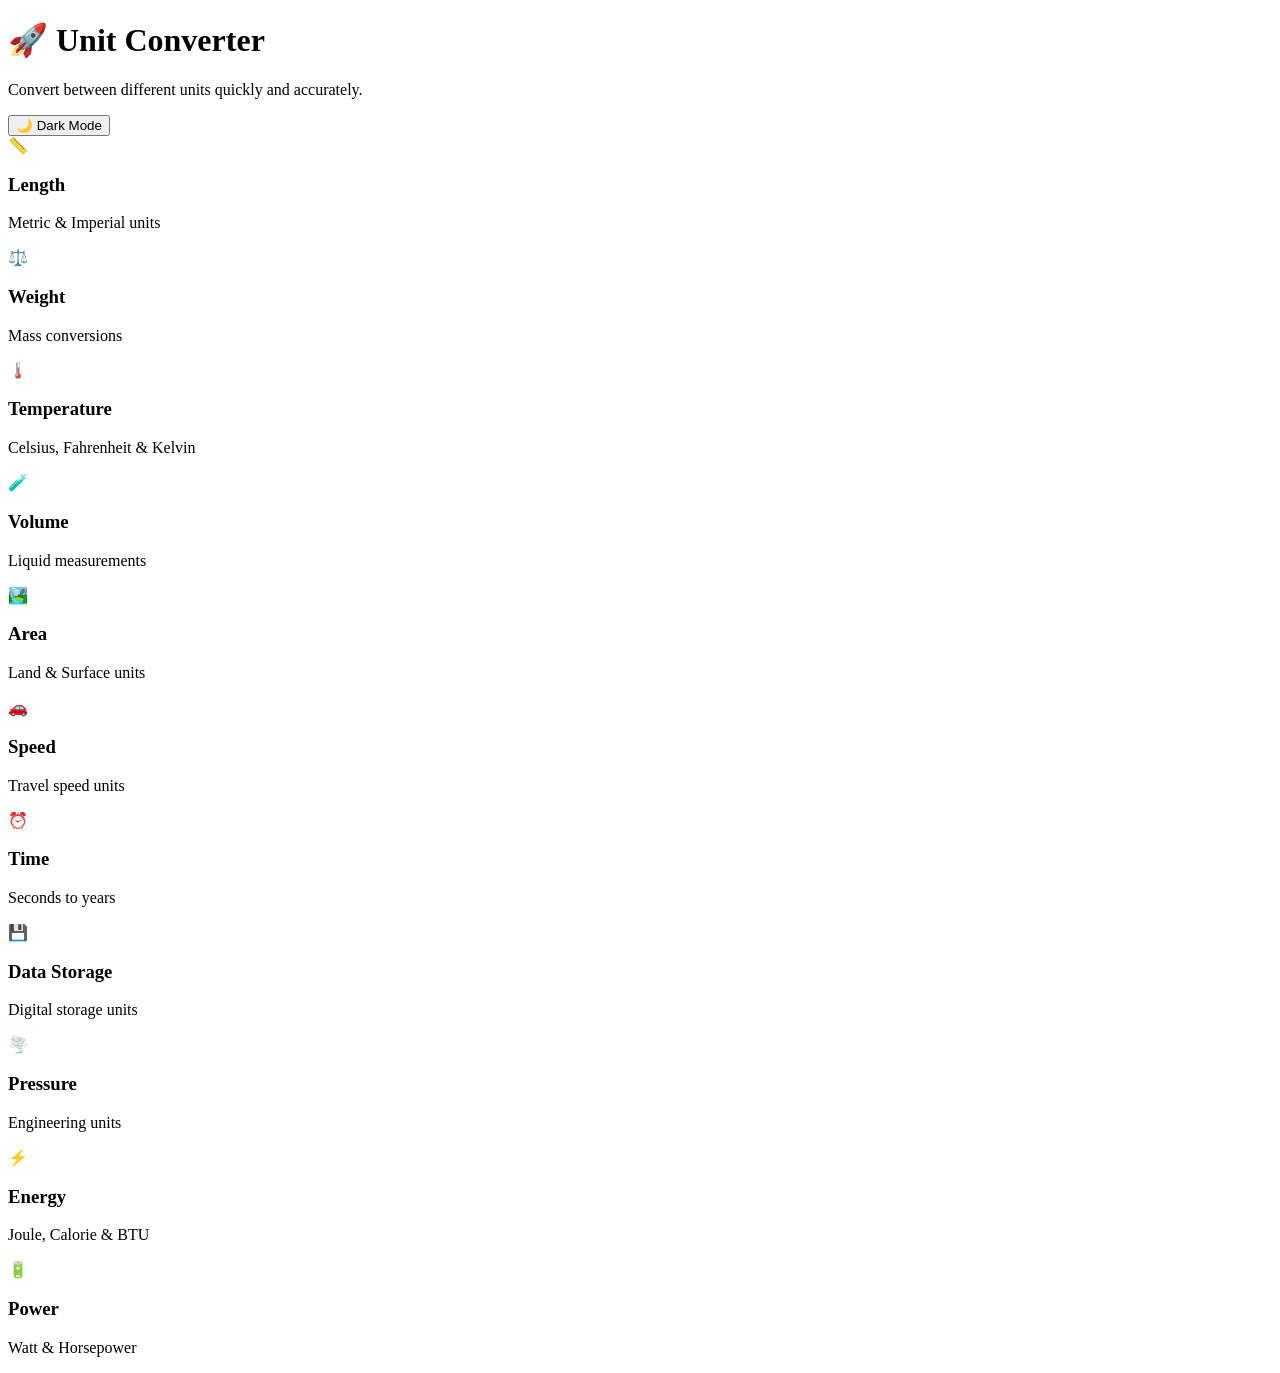
<file: src/main/resources/templates/index.html>
<!DOCTYPE html>
<html lang="en" xmlns:th="http://www.thymeleaf.org">

<head>
    <meta charset="UTF-8">
    <meta name="viewport" content="width=device-width, initial-scale=1.0">
    <title>Unit Converter</title>

    <!-- 1. Instant Theme Load Script (Prevents Light/Dark Flicker) -->
    <script>
        (function() {
            const savedTheme = localStorage.getItem('theme') || 'dark';
            document.documentElement.setAttribute('data-theme', savedTheme);
        })();
    </script>

    <!-- Spring Boot Static Resource Mapping -->
    <link rel="stylesheet" th:href="@{/css/style.css}">
</head>

<body>

<div class="container">

    <!-- Header & Dark/Light Mode Switch -->
    <div class="header-wrapper">
        <div>
            <h1>🚀 Unit Converter</h1>
            <p>Convert between different units quickly and accurately.</p>
        </div>

        <button id="themeToggle" class="theme-toggle-btn" type="button">
            <span id="themeIcon">🌙</span>
            <span id="themeText">Dark Mode</span>
        </button>
    </div>

    <!-- Converter Cards Grid -->
    <div class="menu-grid">

        <a class="converter-card" th:href="@{/length}">
            <div class="icon">📏</div>
            <h3>Length</h3>
            <p>Metric & Imperial units</p>
        </a>

        <a class="converter-card" th:href="@{/weight}">
            <div class="icon">⚖️</div>
            <h3>Weight</h3>
            <p>Mass conversions</p>
        </a>

        <a class="converter-card" th:href="@{/temperature}">
            <div class="icon">🌡️</div>
            <h3>Temperature</h3>
            <p>Celsius, Fahrenheit & Kelvin</p>
        </a>

        <a class="converter-card" th:href="@{/volume}">
            <div class="icon">🧪</div>
            <h3>Volume</h3>
            <p>Liquid measurements</p>
        </a>

        <a class="converter-card" th:href="@{/area}">
            <div class="icon">🏞️</div>
            <h3>Area</h3>
            <p>Land & Surface units</p>
        </a>

        <a class="converter-card" th:href="@{/speed}">
            <div class="icon">🚗</div>
            <h3>Speed</h3>
            <p>Travel speed units</p>
        </a>

        <a class="converter-card" th:href="@{/time}">
            <div class="icon">⏰</div>
            <h3>Time</h3>
            <p>Seconds to years</p>
        </a>

        <a class="converter-card" th:href="@{/datastorage}">
            <div class="icon">💾</div>
            <h3>Data Storage</h3>
            <p>Digital storage units</p>
        </a>

        <a class="converter-card" th:href="@{/pressure}">
            <div class="icon">🌪️</div>
            <h3>Pressure</h3>
            <p>Engineering units</p>
        </a>

        <a class="converter-card" th:href="@{/energy}">
            <div class="icon">⚡</div>
            <h3>Energy</h3>
            <p>Joule, Calorie & BTU</p>
        </a>

        <a class="converter-card" th:href="@{/power}">
            <div class="icon">🔋</div>
            <h3>Power</h3>
            <p>Watt & Horsepower</p>
        </a>

    </div>

</div>

<!-- Theme Switcher Script -->
<script>
    const toggleBtn = document.getElementById('themeToggle');
    const themeIcon = document.getElementById('themeIcon');
    const themeText = document.getElementById('themeText');

    // Read current theme set by the head script
    const currentTheme = document.documentElement.getAttribute('data-theme') || 'dark';
    updateToggleUI(currentTheme);

    // Event listener to switch themes
    toggleBtn.addEventListener('click', () => {
        const activeTheme = document.documentElement.getAttribute('data-theme');
        const newTheme = activeTheme === 'light' ? 'dark' : 'light';

        document.documentElement.setAttribute('data-theme', newTheme);
        localStorage.setItem('theme', newTheme);
        updateToggleUI(newTheme);
    });

    function updateToggleUI(theme) {
        if (theme === 'light') {
            themeIcon.textContent = '☀️';
            themeText.textContent = 'Light Mode';
        } else {
            themeIcon.textContent = '🌙';
            themeText.textContent = 'Dark Mode';
        }
    }
</script>

</body>
</html>
</file>
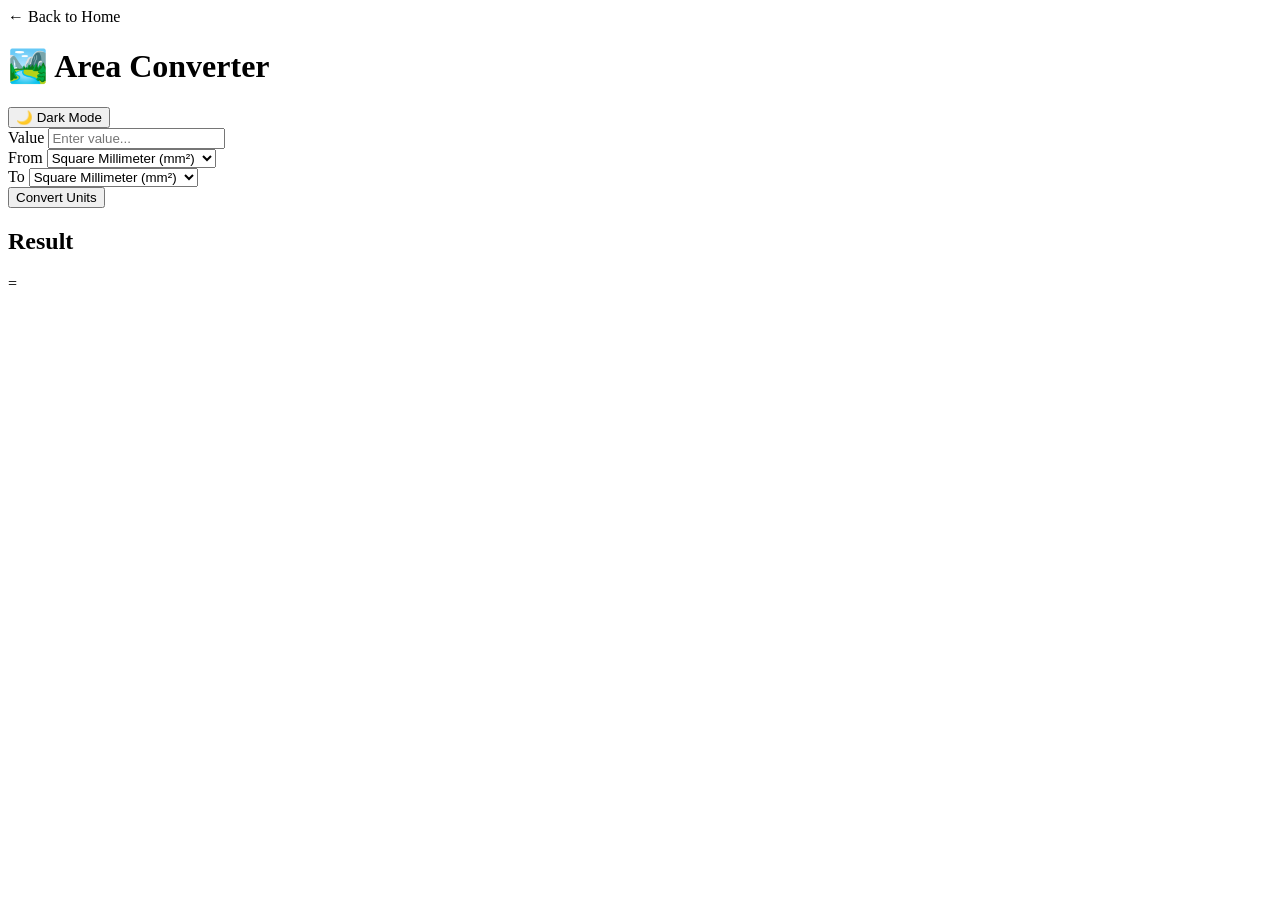
<file: src/main/resources/templates/area.html>
<!DOCTYPE html>
<html lang="en" xmlns:th="http://www.thymeleaf.org">

<head>
    <meta charset="UTF-8">
    <meta name="viewport" content="width=device-width, initial-scale=1.0">
    <title>Area Converter - Unit Converter</title>

    <!-- 1. Instant Theme Load Script (Prevents Dark/Light Flicker) -->
    <script>
        (function() {
            const savedTheme = localStorage.getItem('theme') || 'dark';
            document.documentElement.setAttribute('data-theme', savedTheme);
        })();
    </script>

    <link rel="stylesheet" th:href="@{/css/style.css}">
</head>

<body>

<div class="container subpage-container">

    <!-- Header & Navigation -->
    <div class="header-wrapper">
        <div>
            <a th:href="@{/}" class="back-link">← Back to Home</a>
            <h1>🏞️ Area Converter</h1>
        </div>

        <button id="themeToggle" class="theme-toggle-btn" type="button">
            <span id="themeIcon">🌙</span>
            <span id="themeText">Dark Mode</span>
        </button>
    </div>

    <!-- Converter Form -->
    <form th:action="@{/area}" th:object="${request}" method="post" class="converter-form">

        <div class="form-group">
            <label for="value">Value</label>
            <input id="value" type="number" step="any" th:field="*{value}" placeholder="Enter value..." required class="form-input">
        </div>

        <div class="form-row">
            <div class="form-group">
                <label for="from">From</label>
                <select id="from" th:field="*{from}" class="form-select">
                    <option value="mm2">Square Millimeter (mm²)</option>
                    <option value="cm2">Square Centimeter (cm²)</option>
                    <option value="m2">Square Meter (m²)</option>
                    <option value="km2">Square Kilometer (km²)</option>
                    <option value="in2">Square Inch (in²)</option>
                    <option value="ft2">Square Foot (ft²)</option>
                    <option value="yd2">Square Yard (yd²)</option>
                    <option value="acre">Acre</option>
                    <option value="hectare">Hectare</option>
                </select>
            </div>

            <div class="form-group">
                <label for="to">To</label>
                <select id="to" th:field="*{to}" class="form-select">
                    <option value="mm2">Square Millimeter (mm²)</option>
                    <option value="cm2">Square Centimeter (cm²)</option>
                    <option value="m2">Square Meter (m²)</option>
                    <option value="km2">Square Kilometer (km²)</option>
                    <option value="in2">Square Inch (in²)</option>
                    <option value="ft2">Square Foot (ft²)</option>
                    <option value="yd2">Square Yard (yd²)</option>
                    <option value="acre">Acre</option>
                    <option value="hectare">Hectare</option>
                </select>
            </div>
        </div>

        <button type="submit" class="submit-btn">
            Convert Units
        </button>

    </form>

    <!-- Calculation Result Display -->
    <div class="result-card" th:if="${result != null}">
        <h2>Result</h2>
        <p class="result-text">
            <span th:text="${request.value}"></span>
            <span th:text="${fromUnit}"></span>
            <span class="equals-sign">=</span>
            <strong th:text="${result}"></strong>
            <span th:text="${toUnit}"></span>
        </p>
    </div>

</div>

<!-- Theme Switcher Script -->
<script>
    const toggleBtn = document.getElementById('themeToggle');
    const themeIcon = document.getElementById('themeIcon');
    const themeText = document.getElementById('themeText');

    const currentTheme = document.documentElement.getAttribute('data-theme') || 'dark';
    updateToggleUI(currentTheme);

    toggleBtn.addEventListener('click', () => {
        const activeTheme = document.documentElement.getAttribute('data-theme');
        const newTheme = activeTheme === 'light' ? 'dark' : 'light';

        document.documentElement.setAttribute('data-theme', newTheme);
        localStorage.setItem('theme', newTheme);
        updateToggleUI(newTheme);
    });

    function updateToggleUI(theme) {
        if (theme === 'light') {
            themeIcon.textContent = '☀️';
            themeText.textContent = 'Light Mode';
        } else {
            themeIcon.textContent = '🌙';
            themeText.textContent = 'Dark Mode';
        }
    }
</script>

</body>
</html>
</file>
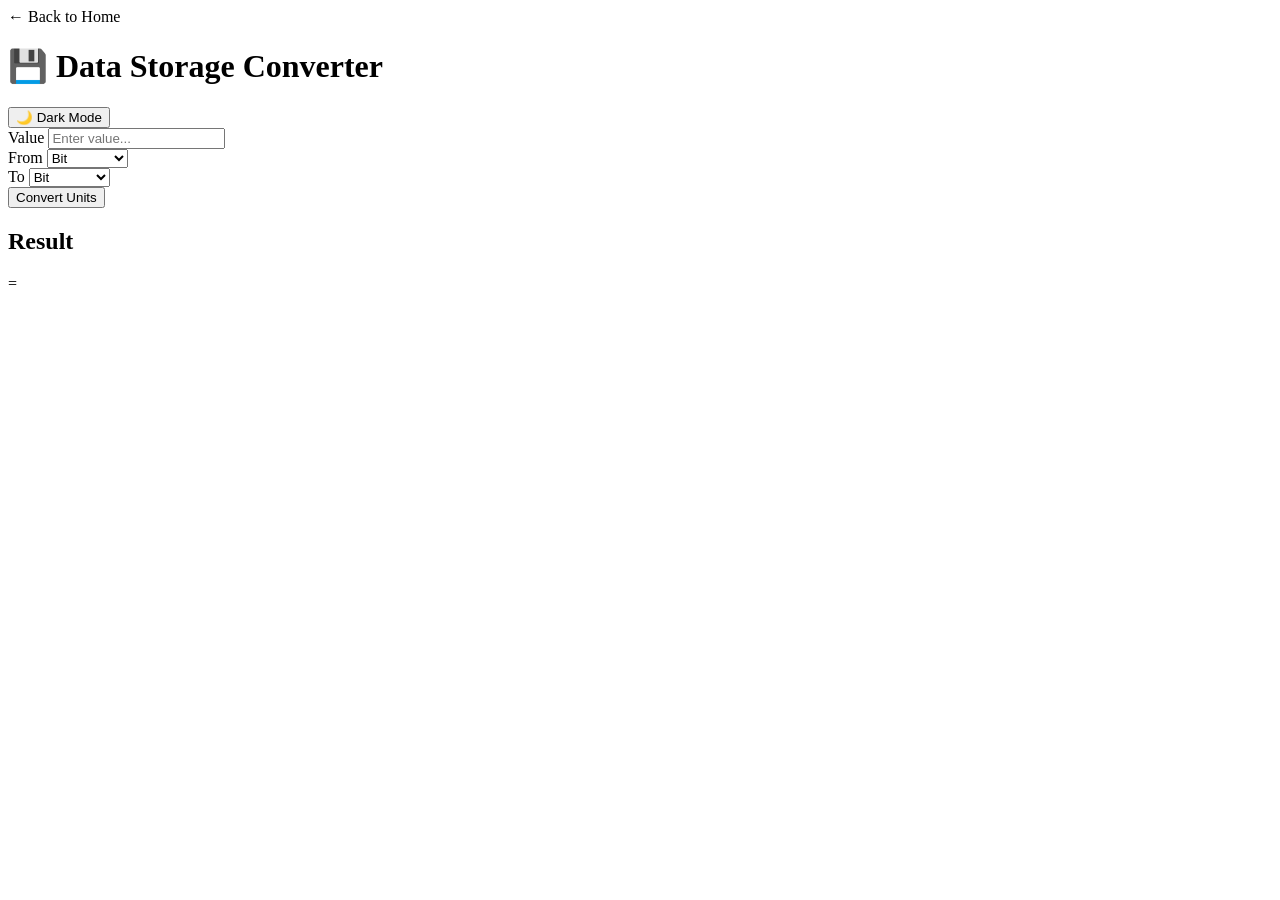
<file: src/main/resources/templates/datastorage.html>
<!DOCTYPE html>
<html lang="en" xmlns:th="http://www.thymeleaf.org">

<head>
    <meta charset="UTF-8">
    <meta name="viewport" content="width=device-width, initial-scale=1.0">
    <title>Data Storage Converter</title>

    <!-- 1. Instant Theme Load Script (Prevents Dark/Light Flicker) -->
    <script>
        (function() {
            const savedTheme = localStorage.getItem('theme') || 'dark';
            document.documentElement.setAttribute('data-theme', savedTheme);
        })();
    </script>

    <link rel="stylesheet" th:href="@{/css/style.css}">
</head>

<body>

<div class="container subpage-container">

    <!-- Header & Navigation -->
    <div class="header-wrapper">
        <div>
            <a th:href="@{/}" class="back-link">← Back to Home</a>
            <h1>💾 Data Storage Converter</h1>
        </div>

        <button id="themeToggle" class="theme-toggle-btn" type="button">
            <span id="themeIcon">🌙</span>
            <span id="themeText">Dark Mode</span>
        </button>
    </div>

    <!-- Converter Form -->
    <form th:action="@{/datastorage}" th:object="${request}" method="post" class="converter-form">

        <div class="form-group">
            <label for="value">Value</label>
            <input id="value"
                   type="number"
                   step="any"
                   th:field="*{value}"
                   placeholder="Enter value..."
                   required
                   class="form-input">
        </div>

        <div class="form-row">
            <div class="form-group">
                <label for="from">From</label>
                <select id="from" th:field="*{from}" class="form-select">
                    <option value="bit">Bit</option>
                    <option value="byte">Byte</option>
                    <option value="kb">Kilobyte</option>
                    <option value="mb">Megabyte</option>
                    <option value="gb">Gigabyte</option>
                    <option value="tb">Terabyte</option>
                </select>
            </div>

            <div class="form-group">
                <label for="to">To</label>
                <select id="to" th:field="*{to}" class="form-select">
                    <option value="bit">Bit</option>
                    <option value="byte">Byte</option>
                    <option value="kb">Kilobyte</option>
                    <option value="mb">Megabyte</option>
                    <option value="gb">Gigabyte</option>
                    <option value="tb">Terabyte</option>
                </select>
            </div>
        </div>

        <button type="submit" class="submit-btn">
            Convert Units
        </button>

    </form>

    <!-- Calculation Result Display -->
    <div class="result-card" th:if="${result != null}">
        <h2>Result</h2>
        <p class="result-text">
            <span th:text="${request.value}"></span>
            <span th:text="${fromUnit}"></span>
            <span class="equals-sign">=</span>
            <strong th:text="${result}"></strong>
            <span th:text="${toUnit}"></span>
        </p>
    </div>

</div>

<!-- Theme Switcher Script -->
<script>
    const toggleBtn = document.getElementById('themeToggle');
    const themeIcon = document.getElementById('themeIcon');
    const themeText = document.getElementById('themeText');

    const currentTheme = document.documentElement.getAttribute('data-theme') || 'dark';
    updateToggleUI(currentTheme);

    toggleBtn.addEventListener('click', () => {
        const activeTheme = document.documentElement.getAttribute('data-theme');
        const newTheme = activeTheme === 'light' ? 'dark' : 'light';

        document.documentElement.setAttribute('data-theme', newTheme);
        localStorage.setItem('theme', newTheme);
        updateToggleUI(newTheme);
    });

    function updateToggleUI(theme) {
        if (theme === 'light') {
            themeIcon.textContent = '☀️';
            themeText.textContent = 'Light Mode';
        } else {
            themeIcon.textContent = '🌙';
            themeText.textContent = 'Dark Mode';
        }
    }
</script>

</body>
</html>
</file>
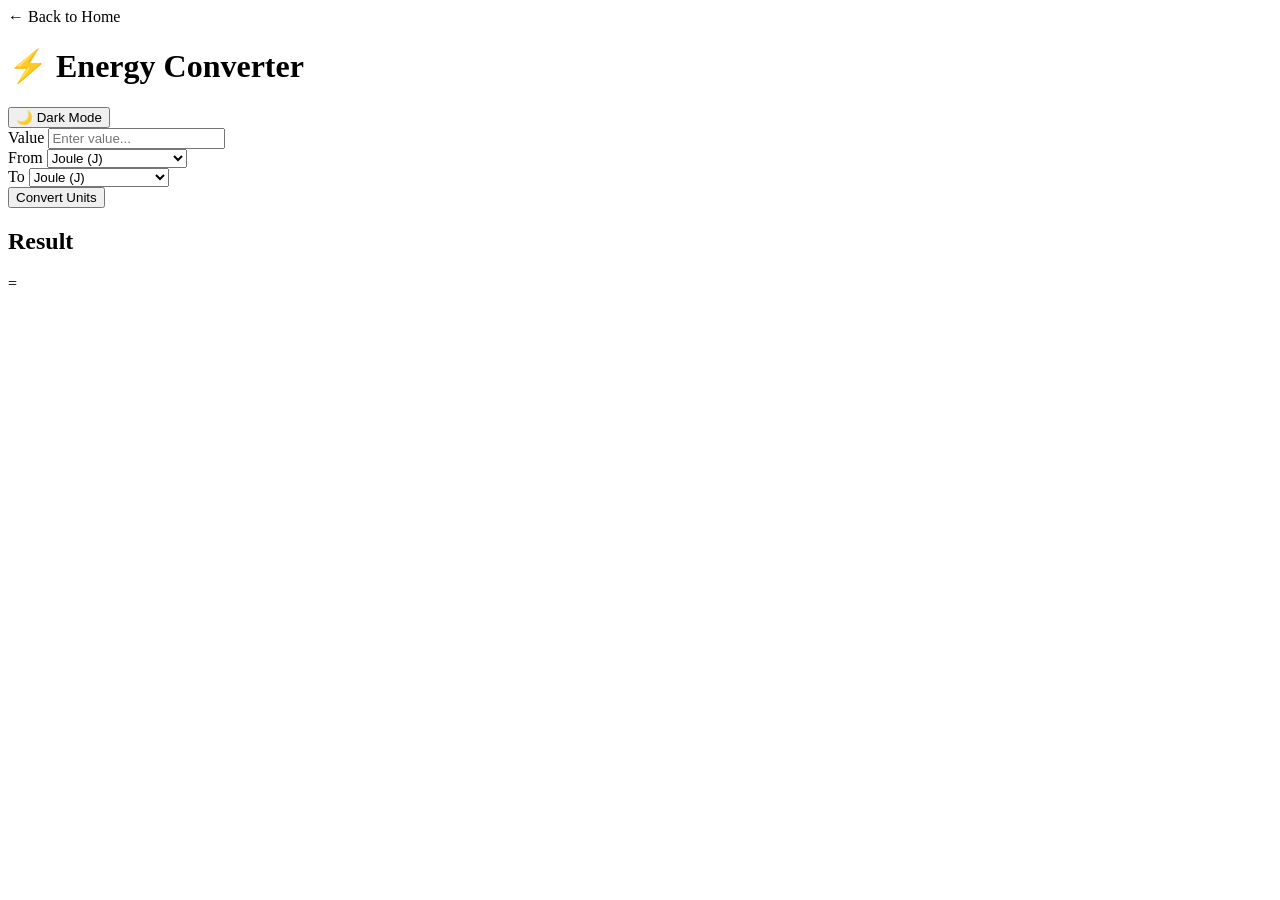
<file: src/main/resources/templates/energy.html>
<!DOCTYPE html>
<html lang="en" xmlns:th="http://www.thymeleaf.org">

<head>
    <meta charset="UTF-8">
    <meta name="viewport" content="width=device-width, initial-scale=1.0">
    <title>Energy Converter</title>

    <!-- Instant Theme Load Script (Prevents Dark/Light Flicker) -->
    <script>
        (function() {
            const savedTheme = localStorage.getItem('theme') || 'dark';
            document.documentElement.setAttribute('data-theme', savedTheme);
        })();
    </script>

    <link rel="stylesheet" th:href="@{/css/style.css}">
</head>

<body>

<div class="container subpage-container">

    <!-- Header & Navigation -->
    <div class="header-wrapper">
        <div>
            <a th:href="@{/}" class="back-link">← Back to Home</a>
            <h1>⚡ Energy Converter</h1>
        </div>

        <button id="themeToggle" class="theme-toggle-btn" type="button">
            <span id="themeIcon">🌙</span>
            <span id="themeText">Dark Mode</span>
        </button>
    </div>

    <!-- Converter Form -->
    <form th:action="@{/energy}" th:object="${request}" method="post" class="converter-form">

        <div class="form-group">
            <label for="value">Value</label>
            <input id="value"
                   type="number"
                   step="any"
                   th:field="*{value}"
                   placeholder="Enter value..."
                   required
                   class="form-input">
        </div>

        <div class="form-row">
            <div class="form-group">
                <label for="from">From</label>
                <select id="from" th:field="*{from}" class="form-select">
                    <option value="j">Joule (J)</option>
                    <option value="kj">Kilojoule (kJ)</option>
                    <option value="cal">Calorie (cal)</option>
                    <option value="kcal">Kilocalorie (kcal)</option>
                    <option value="wh">Watt-hour (Wh)</option>
                    <option value="kwh">Kilowatt-hour (kWh)</option>
                    <option value="ev">Electron Volt (eV)</option>
                </select>
            </div>

            <div class="form-group">
                <label for="to">To</label>
                <select id="to" th:field="*{to}" class="form-select">
                    <option value="j">Joule (J)</option>
                    <option value="kj">Kilojoule (kJ)</option>
                    <option value="cal">Calorie (cal)</option>
                    <option value="kcal">Kilocalorie (kcal)</option>
                    <option value="wh">Watt-hour (Wh)</option>
                    <option value="kwh">Kilowatt-hour (kWh)</option>
                    <option value="ev">Electron Volt (eV)</option>
                </select>
            </div>
        </div>

        <button type="submit" class="submit-btn">
            Convert Units
        </button>

    </form>

    <!-- Calculation Result Display -->
    <div class="result-card" th:if="${result != null}">
        <h2>Result</h2>
        <p class="result-text">
            <span th:text="${request.value}"></span>
            <span th:text="${fromUnit}"></span>
            <span class="equals-sign">=</span>
            <strong th:text="${result}"></strong>
            <span th:text="${toUnit}"></span>
        </p>
    </div>

</div>

<!-- Theme Switcher Script -->
<script>
    const toggleBtn = document.getElementById('themeToggle');
    const themeIcon = document.getElementById('themeIcon');
    const themeText = document.getElementById('themeText');

    const currentTheme = document.documentElement.getAttribute('data-theme') || 'dark';
    updateToggleUI(currentTheme);

    toggleBtn.addEventListener('click', () => {
        const activeTheme = document.documentElement.getAttribute('data-theme');
        const newTheme = activeTheme === 'light' ? 'dark' : 'light';

        document.documentElement.setAttribute('data-theme', newTheme);
        localStorage.setItem('theme', newTheme);
        updateToggleUI(newTheme);
    });

    function updateToggleUI(theme) {
        if (theme === 'light') {
            themeIcon.textContent = '☀️';
            themeText.textContent = 'Light Mode';
        } else {
            themeIcon.textContent = '🌙';
            themeText.textContent = 'Dark Mode';
        }
    }
</script>

</body>
</html>
</file>
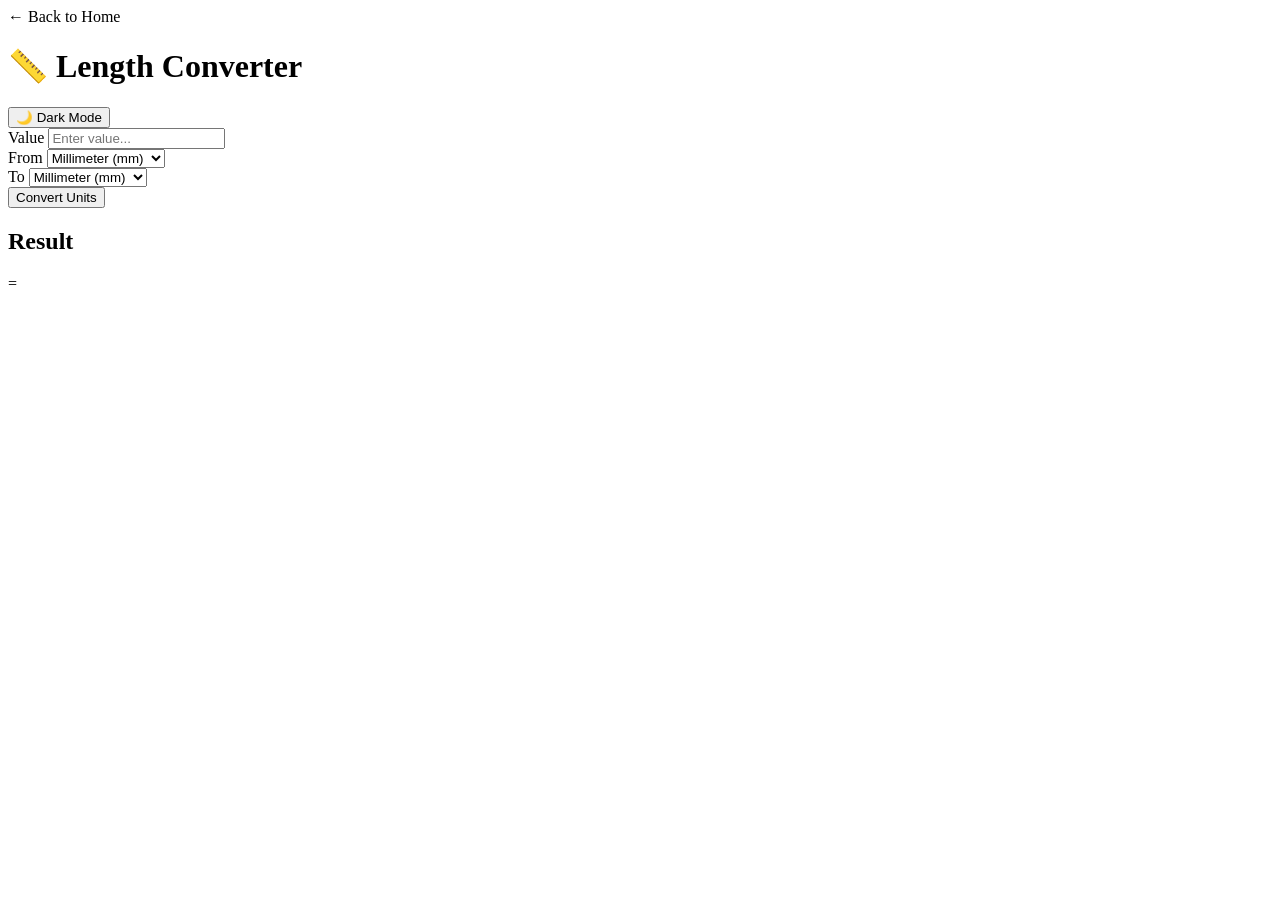
<file: src/main/resources/templates/length.html>
<!DOCTYPE html>
<html lang="en" xmlns:th="http://www.thymeleaf.org">

<head>
    <meta charset="UTF-8">
    <meta name="viewport" content="width=device-width, initial-scale=1.0">
    <title>Length Converter</title>

    <!-- Instant Theme Load Script (Prevents Dark/Light Flicker) -->
    <script>
        (function() {
            const savedTheme = localStorage.getItem('theme') || 'dark';
            document.documentElement.setAttribute('data-theme', savedTheme);
        })();
    </script>

    <link rel="stylesheet" th:href="@{/css/style.css}">
</head>

<body>

<div class="container subpage-container">

    <!-- Header & Navigation -->
    <div class="header-wrapper">
        <div>
            <a th:href="@{/}" class="back-link">← Back to Home</a>
            <h1>📏 Length Converter</h1>
        </div>

        <button id="themeToggle" class="theme-toggle-btn" type="button">
            <span id="themeIcon">🌙</span>
            <span id="themeText">Dark Mode</span>
        </button>
    </div>

    <!-- Converter Form -->
    <form th:action="@{/length}" th:object="${request}" method="post" class="converter-form">

        <div class="form-group">
            <label for="value">Value</label>
            <input id="value"
                   type="number"
                   step="any"
                   th:field="*{value}"
                   placeholder="Enter value..."
                   required
                   class="form-input">
        </div>

        <div class="form-row">
            <div class="form-group">
                <label for="from">From</label>
                <select id="from" th:field="*{from}" class="form-select">
                    <option value="mm">Millimeter (mm)</option>
                    <option value="cm">Centimeter (cm)</option>
                    <option value="m">Meter (m)</option>
                    <option value="km">Kilometer (km)</option>
                    <option value="inch">Inch (in)</option>
                    <option value="foot">Foot (ft)</option>
                    <option value="yard">Yard (yd)</option>
                    <option value="mile">Mile (mi)</option>
                </select>
            </div>

            <div class="form-group">
                <label for="to">To</label>
                <select id="to" th:field="*{to}" class="form-select">
                    <option value="mm">Millimeter (mm)</option>
                    <option value="cm">Centimeter (cm)</option>
                    <option value="m">Meter (m)</option>
                    <option value="km">Kilometer (km)</option>
                    <option value="inch">Inch (in)</option>
                    <option value="foot">Foot (ft)</option>
                    <option value="yard">Yard (yd)</option>
                    <option value="mile">Mile (mi)</option>
                </select>
            </div>
        </div>

        <button type="submit" class="submit-btn">
            Convert Units
        </button>

    </form>

    <!-- Calculation Result Display -->
    <div class="result-card" th:if="${result != null}">
        <h2>Result</h2>
        <p class="result-text">
            <span th:text="${request.value}"></span>
            <span th:text="${fromUnit}"></span>
            <span class="equals-sign">=</span>
            <strong th:text="${result}"></strong>
            <span th:text="${toUnit}"></span>
        </p>
    </div>

</div>

<!-- Theme Switcher Script -->
<script>
    const toggleBtn = document.getElementById('themeToggle');
    const themeIcon = document.getElementById('themeIcon');
    const themeText = document.getElementById('themeText');

    const currentTheme = document.documentElement.getAttribute('data-theme') || 'dark';
    updateToggleUI(currentTheme);

    toggleBtn.addEventListener('click', () => {
        const activeTheme = document.documentElement.getAttribute('data-theme');
        const newTheme = activeTheme === 'light' ? 'dark' : 'light';

        document.documentElement.setAttribute('data-theme', newTheme);
        localStorage.setItem('theme', newTheme);
        updateToggleUI(newTheme);
    });

    function updateToggleUI(theme) {
        if (theme === 'light') {
            themeIcon.textContent = '☀️';
            themeText.textContent = 'Light Mode';
        } else {
            themeIcon.textContent = '🌙';
            themeText.textContent = 'Dark Mode';
        }
    }
</script>

</body>
</html>
</file>
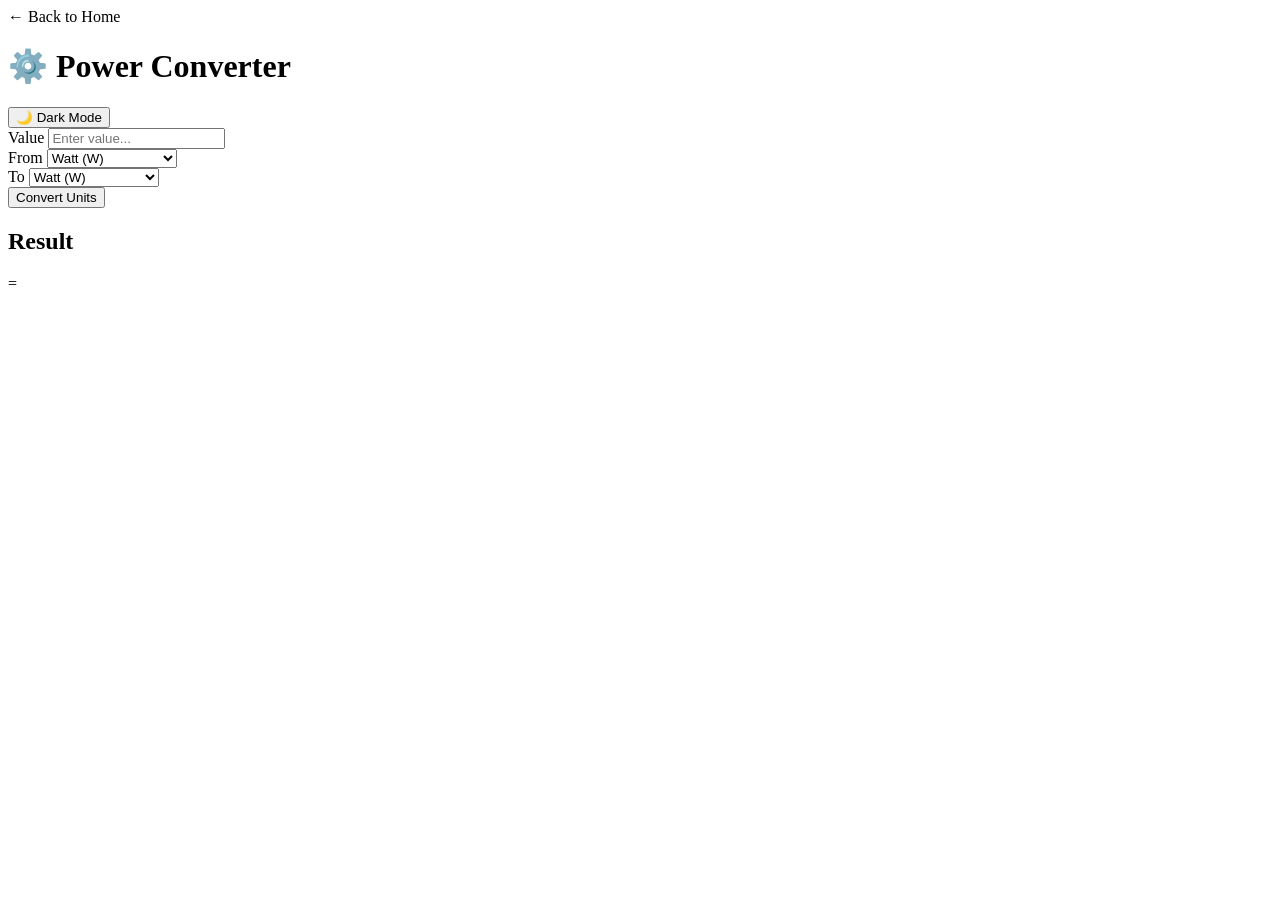
<file: src/main/resources/templates/power.html>
<!DOCTYPE html>
<html lang="en" xmlns:th="http://www.thymeleaf.org">

<head>
    <meta charset="UTF-8">
    <meta name="viewport" content="width=device-width, initial-scale=1.0">
    <title>Power Converter</title>

    <!-- Instant Theme Load Script (Prevents Dark/Light Flicker) -->
    <script>
        (function() {
            const savedTheme = localStorage.getItem('theme') || 'dark';
            document.documentElement.setAttribute('data-theme', savedTheme);
        })();
    </script>

    <link rel="stylesheet" th:href="@{/css/style.css}">
</head>

<body>

<div class="container subpage-container">

    <!-- Header & Navigation -->
    <div class="header-wrapper">
        <div>
            <a th:href="@{/}" class="back-link">← Back to Home</a>
            <h1>⚙️ Power Converter</h1>
        </div>

        <button id="themeToggle" class="theme-toggle-btn" type="button">
            <span id="themeIcon">🌙</span>
            <span id="themeText">Dark Mode</span>
        </button>
    </div>

    <!-- Converter Form -->
    <form th:action="@{/power}" th:object="${request}" method="post" class="converter-form">

        <div class="form-group">
            <label for="value">Value</label>
            <input id="value"
                   type="number"
                   step="any"
                   th:field="*{value}"
                   placeholder="Enter value..."
                   required
                   class="form-input">
        </div>

        <div class="form-row">
            <div class="form-group">
                <label for="from">From</label>
                <select id="from" th:field="*{from}" class="form-select">
                    <option value="w">Watt (W)</option>
                    <option value="kw">Kilowatt (kW)</option>
                    <option value="mw">Megawatt (MW)</option>
                    <option value="hp">Horsepower (hp)</option>
                    <option value="btuh">BTU/hour (BTU/h)</option>
                </select>
            </div>

            <div class="form-group">
                <label for="to">To</label>
                <select id="to" th:field="*{to}" class="form-select">
                    <option value="w">Watt (W)</option>
                    <option value="kw">Kilowatt (kW)</option>
                    <option value="mw">Megawatt (MW)</option>
                    <option value="hp">Horsepower (hp)</option>
                    <option value="btuh">BTU/hour (BTU/h)</option>
                </select>
            </div>
        </div>

        <button type="submit" class="submit-btn">
            Convert Units
        </button>

    </form>

    <!-- Calculation Result Display -->
    <div class="result-card" th:if="${result != null}">
        <h2>Result</h2>
        <p class="result-text">
            <span th:text="${request.value}"></span>
            <span th:text="${fromUnit}"></span>
            <span class="equals-sign">=</span>
            <strong th:text="${result}"></strong>
            <span th:text="${toUnit}"></span>
        </p>
    </div>

</div>

<!-- Theme Switcher Script -->
<script>
    const toggleBtn = document.getElementById('themeToggle');
    const themeIcon = document.getElementById('themeIcon');
    const themeText = document.getElementById('themeText');

    const currentTheme = document.documentElement.getAttribute('data-theme') || 'dark';
    updateToggleUI(currentTheme);

    toggleBtn.addEventListener('click', () => {
        const activeTheme = document.documentElement.getAttribute('data-theme');
        const newTheme = activeTheme === 'light' ? 'dark' : 'light';

        document.documentElement.setAttribute('data-theme', newTheme);
        localStorage.setItem('theme', newTheme);
        updateToggleUI(newTheme);
    });

    function updateToggleUI(theme) {
        if (theme === 'light') {
            themeIcon.textContent = '☀️';
            themeText.textContent = 'Light Mode';
        } else {
            themeIcon.textContent = '🌙';
            themeText.textContent = 'Dark Mode';
        }
    }
</script>

</body>
</html>
</file>
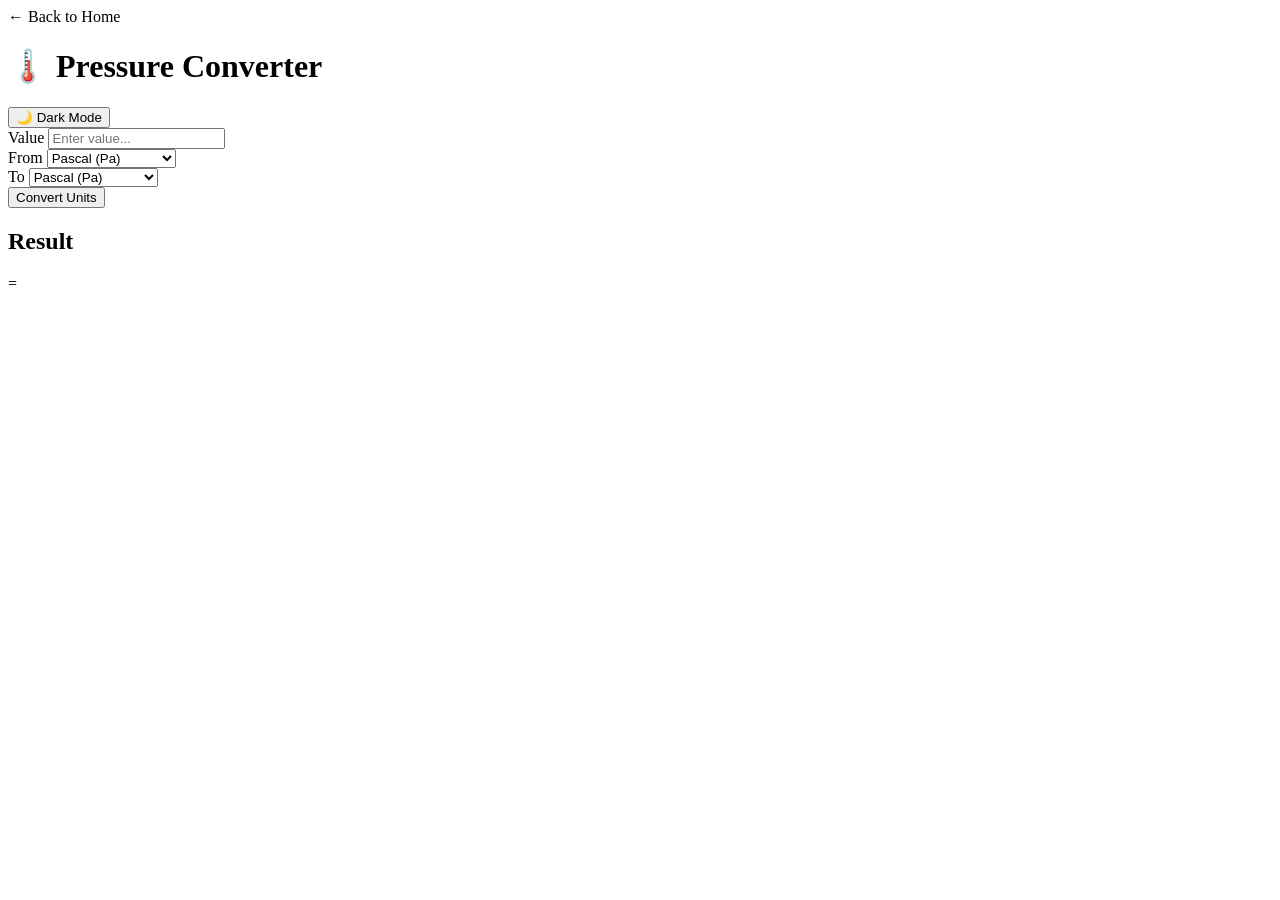
<file: src/main/resources/templates/pressure.html>
<!DOCTYPE html>
<html lang="en" xmlns:th="http://www.thymeleaf.org">

<head>
    <meta charset="UTF-8">
    <meta name="viewport" content="width=device-width, initial-scale=1.0">
    <title>Pressure Converter</title>

    <!-- Instant Theme Load Script (Prevents Dark/Light Flicker) -->
    <script>
        (function() {
            const savedTheme = localStorage.getItem('theme') || 'dark';
            document.documentElement.setAttribute('data-theme', savedTheme);
        })();
    </script>

    <link rel="stylesheet" th:href="@{/css/style.css}">
</head>

<body>

<div class="container subpage-container">

    <!-- Header & Navigation -->
    <div class="header-wrapper">
        <div>
            <a th:href="@{/}" class="back-link">← Back to Home</a>
            <h1>🌡️ Pressure Converter</h1>
        </div>

        <button id="themeToggle" class="theme-toggle-btn" type="button">
            <span id="themeIcon">🌙</span>
            <span id="themeText">Dark Mode</span>
        </button>
    </div>

    <!-- Converter Form -->
    <form th:action="@{/pressure}" th:object="${request}" method="post" class="converter-form">

        <div class="form-group">
            <label for="value">Value</label>
            <input id="value"
                   type="number"
                   step="any"
                   th:field="*{value}"
                   placeholder="Enter value..."
                   required
                   class="form-input">
        </div>

        <div class="form-row">
            <div class="form-group">
                <label for="from">From</label>
                <select id="from" th:field="*{from}" class="form-select">
                    <option value="pa">Pascal (Pa)</option>
                    <option value="kpa">Kilopascal (kPa)</option>
                    <option value="bar">Bar</option>
                    <option value="psi">PSI (psi)</option>
                    <option value="atm">Atmosphere (atm)</option>
                    <option value="torr">Torr</option>
                </select>
            </div>

            <div class="form-group">
                <label for="to">To</label>
                <select id="to" th:field="*{to}" class="form-select">
                    <option value="pa">Pascal (Pa)</option>
                    <option value="kpa">Kilopascal (kPa)</option>
                    <option value="bar">Bar</option>
                    <option value="psi">PSI (psi)</option>
                    <option value="atm">Atmosphere (atm)</option>
                    <option value="torr">Torr</option>
                </select>
            </div>
        </div>

        <button type="submit" class="submit-btn">
            Convert Units
        </button>

    </form>

    <!-- Calculation Result Display -->
    <div class="result-card" th:if="${result != null}">
        <h2>Result</h2>
        <p class="result-text">
            <span th:text="${request.value}"></span>
            <span th:text="${fromUnit}"></span>
            <span class="equals-sign">=</span>
            <strong th:text="${result}"></strong>
            <span th:text="${toUnit}"></span>
        </p>
    </div>

</div>

<!-- Theme Switcher Script -->
<script>
    const toggleBtn = document.getElementById('themeToggle');
    const themeIcon = document.getElementById('themeIcon');
    const themeText = document.getElementById('themeText');

    const currentTheme = document.documentElement.getAttribute('data-theme') || 'dark';
    updateToggleUI(currentTheme);

    toggleBtn.addEventListener('click', () => {
        const activeTheme = document.documentElement.getAttribute('data-theme');
        const newTheme = activeTheme === 'light' ? 'dark' : 'light';

        document.documentElement.setAttribute('data-theme', newTheme);
        localStorage.setItem('theme', newTheme);
        updateToggleUI(newTheme);
    });

    function updateToggleUI(theme) {
        if (theme === 'light') {
            themeIcon.textContent = '☀️';
            themeText.textContent = 'Light Mode';
        } else {
            themeIcon.textContent = '🌙';
            themeText.textContent = 'Dark Mode';
        }
    }
</script>

</body>
</html>
</file>
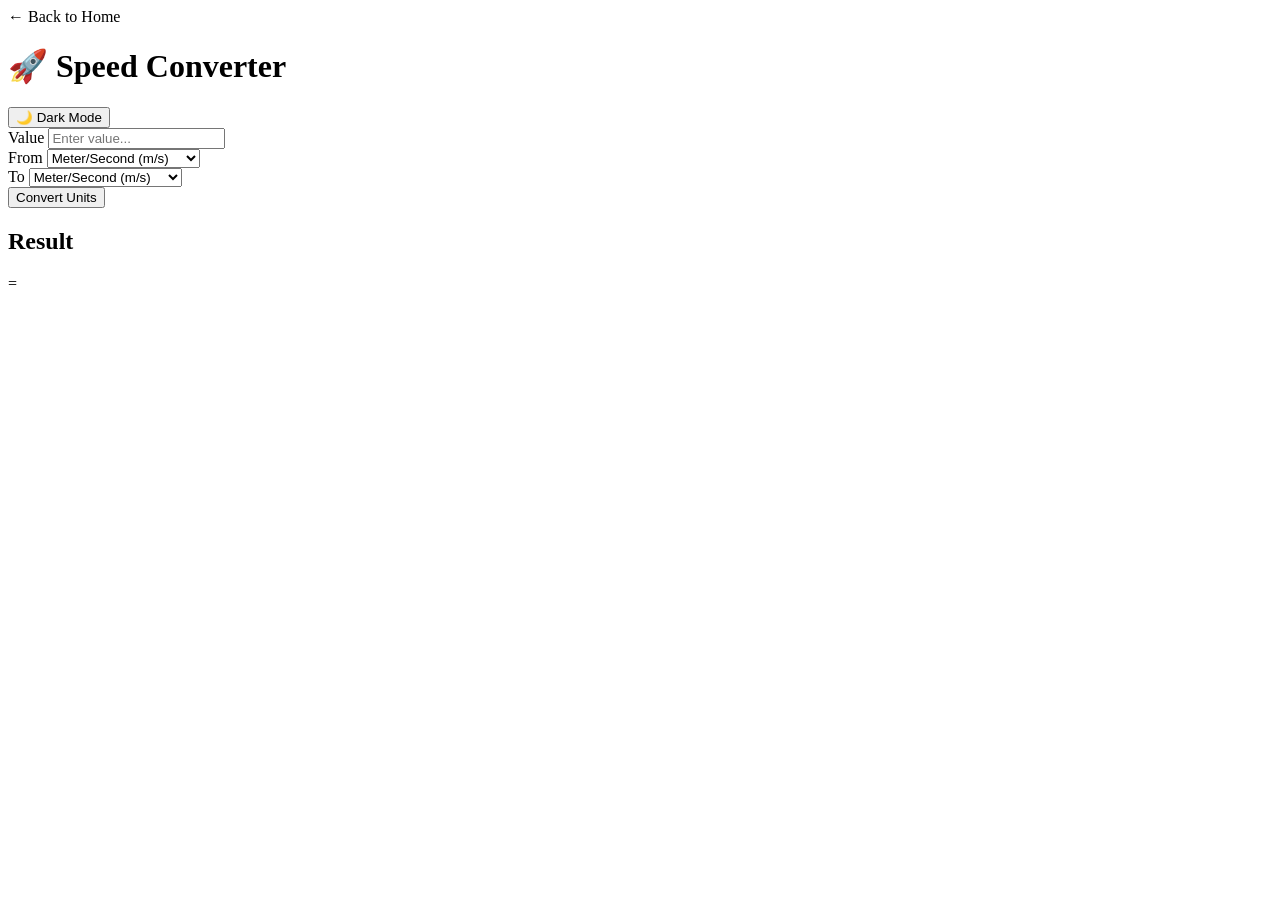
<file: src/main/resources/templates/speed.html>
<!DOCTYPE html>
<html lang="en" xmlns:th="http://www.thymeleaf.org">

<head>
    <meta charset="UTF-8">
    <meta name="viewport" content="width=device-width, initial-scale=1.0">
    <title>Speed Converter</title>

    <!-- Instant Theme Load Script (Prevents Dark/Light Flicker) -->
    <script>
        (function() {
            const savedTheme = localStorage.getItem('theme') || 'dark';
            document.documentElement.setAttribute('data-theme', savedTheme);
        })();
    </script>

    <link rel="stylesheet" th:href="@{/css/style.css}">
</head>

<body>

<div class="container subpage-container">

    <!-- Header & Navigation -->
    <div class="header-wrapper">
        <div>
            <a th:href="@{/}" class="back-link">← Back to Home</a>
            <h1>🚀 Speed Converter</h1>
        </div>

        <button id="themeToggle" class="theme-toggle-btn" type="button">
            <span id="themeIcon">🌙</span>
            <span id="themeText">Dark Mode</span>
        </button>
    </div>

    <!-- Converter Form -->
    <form th:action="@{/speed}" th:object="${request}" method="post" class="converter-form">

        <div class="form-group">
            <label for="value">Value</label>
            <input id="value"
                   type="number"
                   step="any"
                   th:field="*{value}"
                   placeholder="Enter value..."
                   required
                   class="form-input">
        </div>

        <div class="form-row">
            <div class="form-group">
                <label for="from">From</label>
                <select id="from" th:field="*{from}" class="form-select">
                    <option value="mps">Meter/Second (m/s)</option>
                    <option value="kmh">Kilometer/Hour (km/h)</option>
                    <option value="mph">Mile/Hour (mph)</option>
                    <option value="fps">Foot/Second (ft/s)</option>
                    <option value="knot">Knot (kn)</option>
                </select>
            </div>

            <div class="form-group">
                <label for="to">To</label>
                <select id="to" th:field="*{to}" class="form-select">
                    <option value="mps">Meter/Second (m/s)</option>
                    <option value="kmh">Kilometer/Hour (km/h)</option>
                    <option value="mph">Mile/Hour (mph)</option>
                    <option value="fps">Foot/Second (ft/s)</option>
                    <option value="knot">Knot (kn)</option>
                </select>
            </div>
        </div>

        <button type="submit" class="submit-btn">
            Convert Units
        </button>

    </form>

    <!-- Calculation Result Display -->
    <div class="result-card" th:if="${result != null}">
        <h2>Result</h2>
        <p class="result-text">
            <span th:text="${request.value}"></span>
            <span th:text="${fromUnit}"></span>
            <span class="equals-sign">=</span>
            <strong th:text="${result}"></strong>
            <span th:text="${toUnit}"></span>
        </p>
    </div>

</div>

<!-- Theme Switcher Script -->
<script>
    const toggleBtn = document.getElementById('themeToggle');
    const themeIcon = document.getElementById('themeIcon');
    const themeText = document.getElementById('themeText');

    const currentTheme = document.documentElement.getAttribute('data-theme') || 'dark';
    updateToggleUI(currentTheme);

    toggleBtn.addEventListener('click', () => {
        const activeTheme = document.documentElement.getAttribute('data-theme');
        const newTheme = activeTheme === 'light' ? 'dark' : 'light';

        document.documentElement.setAttribute('data-theme', newTheme);
        localStorage.setItem('theme', newTheme);
        updateToggleUI(newTheme);
    });

    function updateToggleUI(theme) {
        if (theme === 'light') {
            themeIcon.textContent = '☀️';
            themeText.textContent = 'Light Mode';
        } else {
            themeIcon.textContent = '🌙';
            themeText.textContent = 'Dark Mode';
        }
    }
</script>

</body>
</html>
</file>
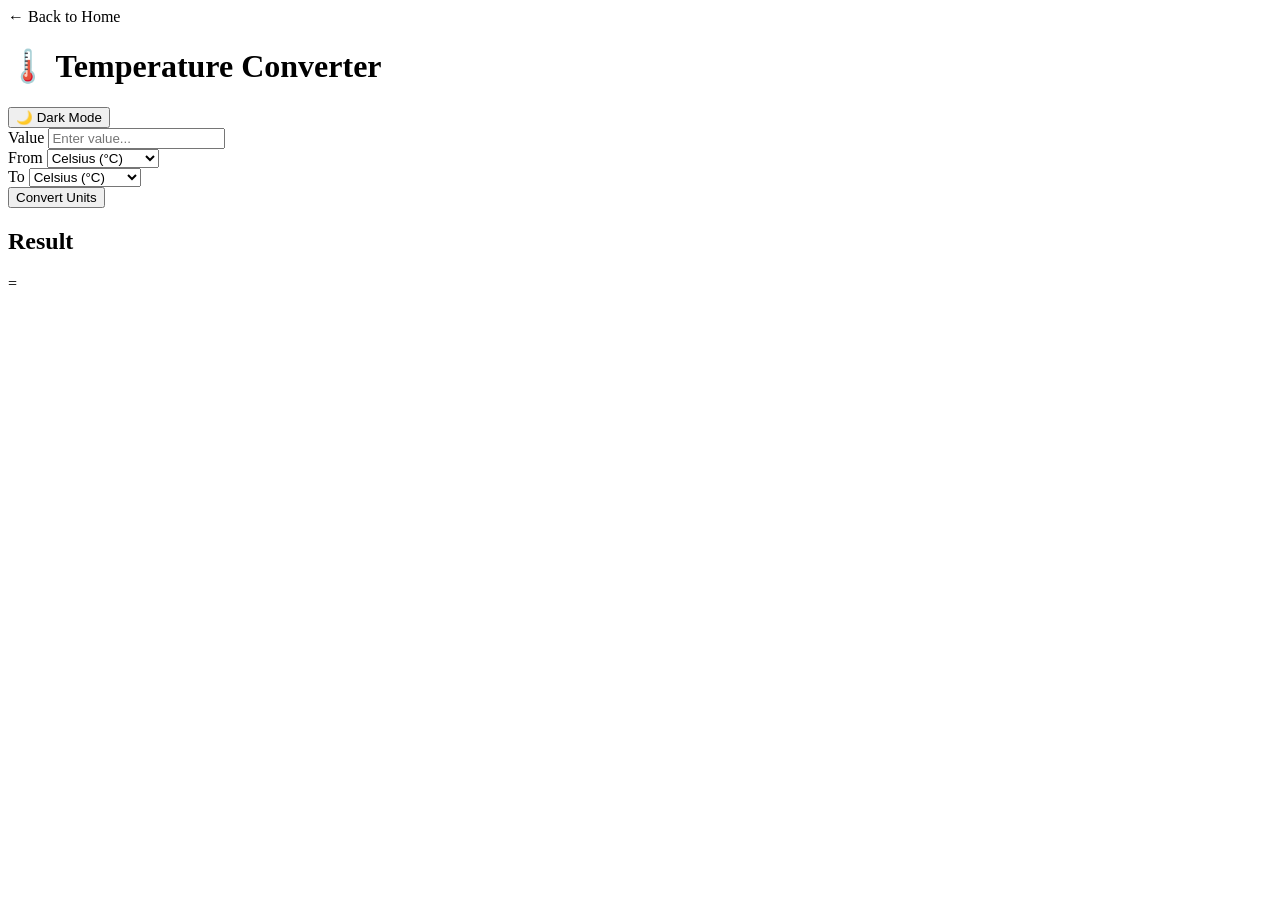
<file: src/main/resources/templates/temperature.html>
<!DOCTYPE html>
<html lang="en" xmlns:th="http://www.thymeleaf.org">

<head>
    <meta charset="UTF-8">
    <meta name="viewport" content="width=device-width, initial-scale=1.0">
    <title>Temperature Converter</title>

    <!-- Instant Theme Load Script (Prevents Dark/Light Flicker) -->
    <script>
        (function() {
            const savedTheme = localStorage.getItem('theme') || 'dark';
            document.documentElement.setAttribute('data-theme', savedTheme);
        })();
    </script>

    <link rel="stylesheet" th:href="@{/css/style.css}">
</head>

<body>

<div class="container subpage-container">

    <!-- Header & Navigation -->
    <div class="header-wrapper">
        <div>
            <a th:href="@{/}" class="back-link">← Back to Home</a>
            <h1>🌡️ Temperature Converter</h1>
        </div>

        <button id="themeToggle" class="theme-toggle-btn" type="button">
            <span id="themeIcon">🌙</span>
            <span id="themeText">Dark Mode</span>
        </button>
    </div>

    <!-- Converter Form -->
    <form th:action="@{/temperature}" th:object="${request}" method="post" class="converter-form">

        <div class="form-group">
            <label for="value">Value</label>
            <input id="value"
                   type="number"
                   step="any"
                   th:field="*{value}"
                   placeholder="Enter value..."
                   required
                   class="form-input">
        </div>

        <div class="form-row">
            <div class="form-group">
                <label for="from">From</label>
                <select id="from" th:field="*{from}" class="form-select">
                    <option value="c">Celsius (°C)</option>
                    <option value="f">Fahrenheit (°F)</option>
                    <option value="k">Kelvin (K)</option>
                </select>
            </div>

            <div class="form-group">
                <label for="to">To</label>
                <select id="to" th:field="*{to}" class="form-select">
                    <option value="c">Celsius (°C)</option>
                    <option value="f">Fahrenheit (°F)</option>
                    <option value="k">Kelvin (K)</option>
                </select>
            </div>
        </div>

        <button type="submit" class="submit-btn">
            Convert Units
        </button>

    </form>

    <!-- Calculation Result Display -->
    <div class="result-card" th:if="${result != null}">
        <h2>Result</h2>
        <p class="result-text">
            <span th:text="${request.value}"></span>
            <span th:text="${fromUnit}"></span>
            <span class="equals-sign">=</span>
            <strong th:text="${result}"></strong>
            <span th:text="${toUnit}"></span>
        </p>
    </div>

</div>

<!-- Theme Switcher Script -->
<script>
    const toggleBtn = document.getElementById('themeToggle');
    const themeIcon = document.getElementById('themeIcon');
    const themeText = document.getElementById('themeText');

    const currentTheme = document.documentElement.getAttribute('data-theme') || 'dark';
    updateToggleUI(currentTheme);

    toggleBtn.addEventListener('click', () => {
        const activeTheme = document.documentElement.getAttribute('data-theme');
        const newTheme = activeTheme === 'light' ? 'dark' : 'light';

        document.documentElement.setAttribute('data-theme', newTheme);
        localStorage.setItem('theme', newTheme);
        updateToggleUI(newTheme);
    });

    function updateToggleUI(theme) {
        if (theme === 'light') {
            themeIcon.textContent = '☀️';
            themeText.textContent = 'Light Mode';
        } else {
            themeIcon.textContent = '🌙';
            themeText.textContent = 'Dark Mode';
        }
    }
</script>

</body>
</html>
</file>
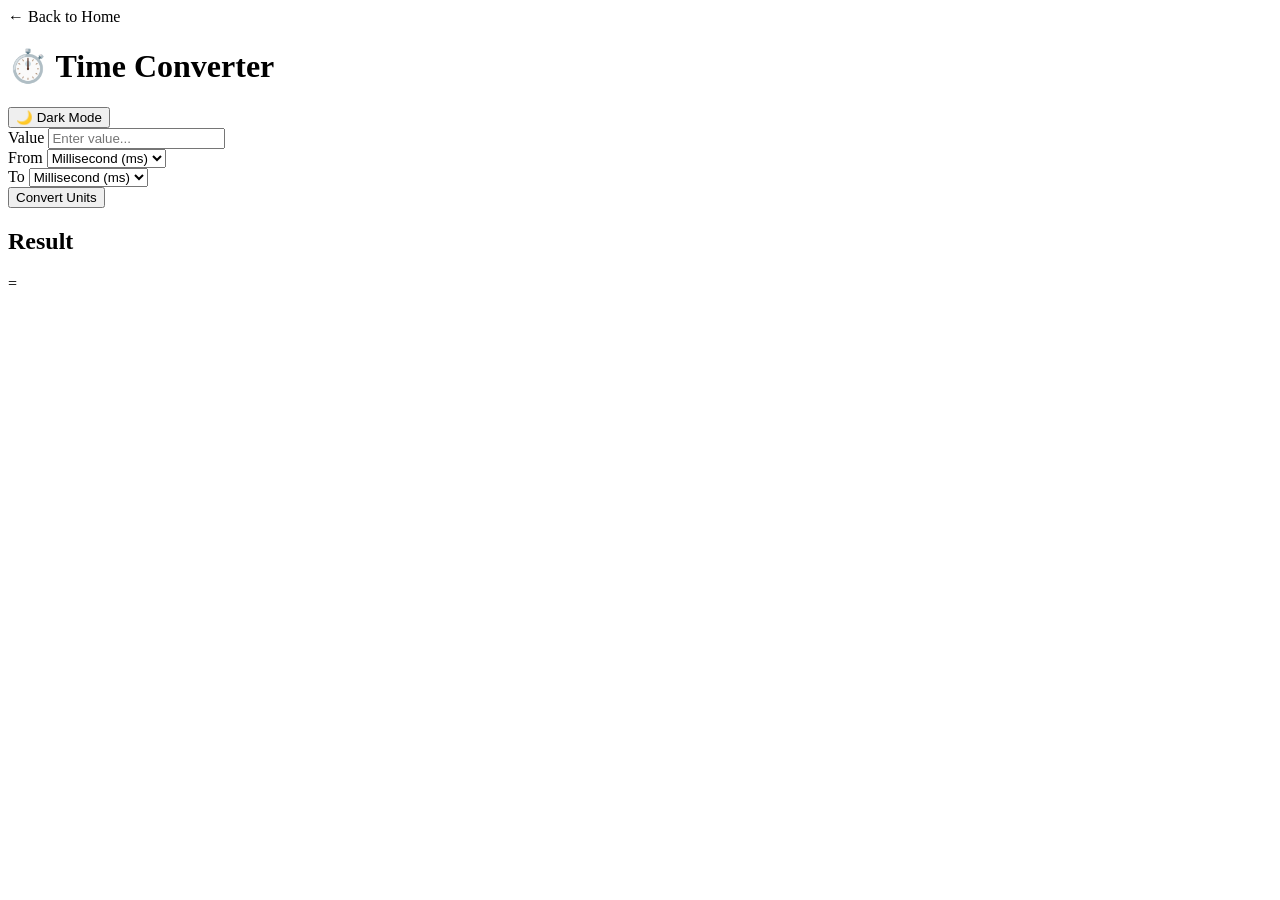
<file: src/main/resources/templates/time.html>
<!DOCTYPE html>
<html lang="en" xmlns:th="http://www.thymeleaf.org">

<head>
    <meta charset="UTF-8">
    <meta name="viewport" content="width=device-width, initial-scale=1.0">
    <title>Time Converter</title>

    <!-- Instant Theme Load Script (Prevents Dark/Light Flicker) -->
    <script>
        (function() {
            const savedTheme = localStorage.getItem('theme') || 'dark';
            document.documentElement.setAttribute('data-theme', savedTheme);
        })();
    </script>

    <link rel="stylesheet" th:href="@{/css/style.css}">
</head>

<body>

<div class="container subpage-container">

    <!-- Header & Navigation -->
    <div class="header-wrapper">
        <div>
            <a th:href="@{/}" class="back-link">← Back to Home</a>
            <h1>⏱️ Time Converter</h1>
        </div>

        <button id="themeToggle" class="theme-toggle-btn" type="button">
            <span id="themeIcon">🌙</span>
            <span id="themeText">Dark Mode</span>
        </button>
    </div>

    <!-- Converter Form -->
    <form th:action="@{/time}" th:object="${request}" method="post" class="converter-form">

        <div class="form-group">
            <label for="value">Value</label>
            <input id="value"
                   type="number"
                   step="any"
                   th:field="*{value}"
                   placeholder="Enter value..."
                   required
                   class="form-input">
        </div>

        <div class="form-row">
            <div class="form-group">
                <label for="from">From</label>
                <select id="from" th:field="*{from}" class="form-select">
                    <option value="ms">Millisecond (ms)</option>
                    <option value="sec">Second (s)</option>
                    <option value="min">Minute (min)</option>
                    <option value="hr">Hour (hr)</option>
                    <option value="day">Day</option>
                    <option value="week">Week</option>
                </select>
            </div>

            <div class="form-group">
                <label for="to">To</label>
                <select id="to" th:field="*{to}" class="form-select">
                    <option value="ms">Millisecond (ms)</option>
                    <option value="sec">Second (s)</option>
                    <option value="min">Minute (min)</option>
                    <option value="hr">Hour (hr)</option>
                    <option value="day">Day</option>
                    <option value="week">Week</option>
                </select>
            </div>
        </div>

        <button type="submit" class="submit-btn">
            Convert Units
        </button>

    </form>

    <!-- Calculation Result Display -->
    <div class="result-card" th:if="${result != null}">
        <h2>Result</h2>
        <p class="result-text">
            <span th:text="${request.value}"></span>
            <span th:text="${fromUnit}"></span>
            <span class="equals-sign">=</span>
            <strong th:text="${result}"></strong>
            <span th:text="${toUnit}"></span>
        </p>
    </div>

</div>

<!-- Theme Switcher Script -->
<script>
    const toggleBtn = document.getElementById('themeToggle');
    const themeIcon = document.getElementById('themeIcon');
    const themeText = document.getElementById('themeText');

    const currentTheme = document.documentElement.getAttribute('data-theme') || 'dark';
    updateToggleUI(currentTheme);

    toggleBtn.addEventListener('click', () => {
        const activeTheme = document.documentElement.getAttribute('data-theme');
        const newTheme = activeTheme === 'light' ? 'dark' : 'light';

        document.documentElement.setAttribute('data-theme', newTheme);
        localStorage.setItem('theme', newTheme);
        updateToggleUI(newTheme);
    });

    function updateToggleUI(theme) {
        if (theme === 'light') {
            themeIcon.textContent = '☀️';
            themeText.textContent = 'Light Mode';
        } else {
            themeIcon.textContent = '🌙';
            themeText.textContent = 'Dark Mode';
        }
    }
</script>

</body>
</html>
</file>
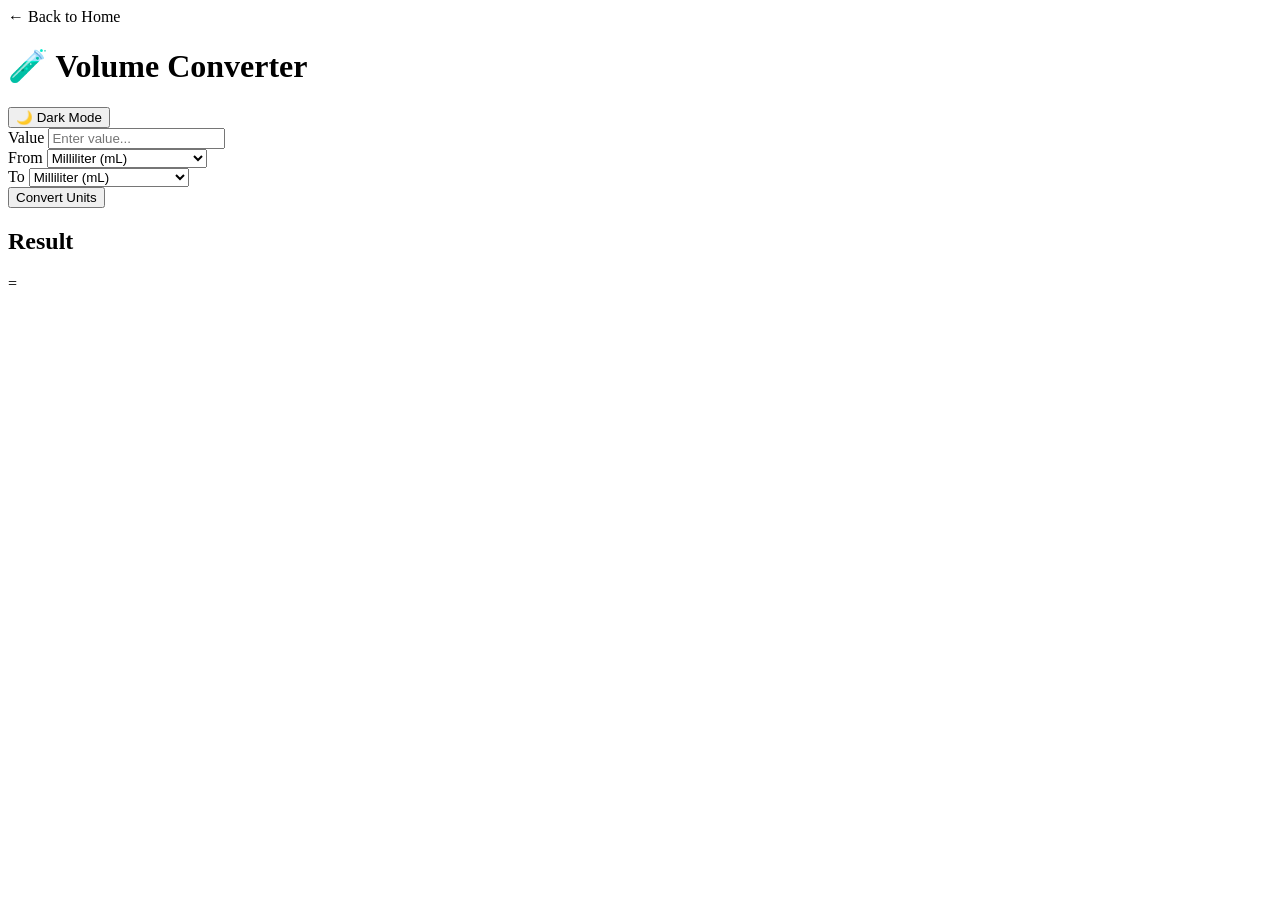
<file: src/main/resources/templates/volume.html>
<!DOCTYPE html>
<html lang="en" xmlns:th="http://www.thymeleaf.org">

<head>
    <meta charset="UTF-8">
    <meta name="viewport" content="width=device-width, initial-scale=1.0">
    <title>Volume Converter</title>

    <!-- Instant Theme Load Script (Prevents Dark/Light Flicker) -->
    <script>
        (function() {
            const savedTheme = localStorage.getItem('theme') || 'dark';
            document.documentElement.setAttribute('data-theme', savedTheme);
        })();
    </script>

    <link rel="stylesheet" th:href="@{/css/style.css}">
</head>

<body>

<div class="container subpage-container">

    <!-- Header & Navigation -->
    <div class="header-wrapper">
        <div>
            <a th:href="@{/}" class="back-link">← Back to Home</a>
            <h1>🧪 Volume Converter</h1>
        </div>

        <button id="themeToggle" class="theme-toggle-btn" type="button">
            <span id="themeIcon">🌙</span>
            <span id="themeText">Dark Mode</span>
        </button>
    </div>

    <!-- Converter Form -->
    <form th:action="@{/volume}" th:object="${request}" method="post" class="converter-form">

        <div class="form-group">
            <label for="value">Value</label>
            <input id="value"
                   type="number"
                   step="any"
                   th:field="*{value}"
                   placeholder="Enter value..."
                   required
                   class="form-input">
        </div>

        <div class="form-row">
            <div class="form-group">
                <label for="from">From</label>
                <select id="from" th:field="*{from}" class="form-select">
                    <option value="ml">Milliliter (mL)</option>
                    <option value="l">Liter (L)</option>
                    <option value="m3">Cubic Meter (m³)</option>
                    <option value="cm3">Cubic Centimeter (cm³)</option>
                    <option value="gal">US Gallon (gal)</option>
                    <option value="ft3">Cubic Foot (ft³)</option>
                </select>
            </div>

            <div class="form-group">
                <label for="to">To</label>
                <select id="to" th:field="*{to}" class="form-select">
                    <option value="ml">Milliliter (mL)</option>
                    <option value="l">Liter (L)</option>
                    <option value="m3">Cubic Meter (m³)</option>
                    <option value="cm3">Cubic Centimeter (cm³)</option>
                    <option value="gal">US Gallon (gal)</option>
                    <option value="ft3">Cubic Foot (ft³)</option>
                </select>
            </div>
        </div>

        <button type="submit" class="submit-btn">
            Convert Units
        </button>

    </form>

    <!-- Calculation Result Display -->
    <div class="result-card" th:if="${result != null}">
        <h2>Result</h2>
        <p class="result-text">
            <span th:text="${request.value}"></span>
            <span th:text="${fromUnit}"></span>
            <span class="equals-sign">=</span>
            <strong th:text="${result}"></strong>
            <span th:text="${toUnit}"></span>
        </p>
    </div>

</div>

<!-- Theme Switcher Script -->
<script>
    const toggleBtn = document.getElementById('themeToggle');
    const themeIcon = document.getElementById('themeIcon');
    const themeText = document.getElementById('themeText');

    const currentTheme = document.documentElement.getAttribute('data-theme') || 'dark';
    updateToggleUI(currentTheme);

    toggleBtn.addEventListener('click', () => {
        const activeTheme = document.documentElement.getAttribute('data-theme');
        const newTheme = activeTheme === 'light' ? 'dark' : 'light';

        document.documentElement.setAttribute('data-theme', newTheme);
        localStorage.setItem('theme', newTheme);
        updateToggleUI(newTheme);
    });

    function updateToggleUI(theme) {
        if (theme === 'light') {
            themeIcon.textContent = '☀️';
            themeText.textContent = 'Light Mode';
        } else {
            themeIcon.textContent = '🌙';
            themeText.textContent = 'Dark Mode';
        }
    }
</script>

</body>
</html>
</file>
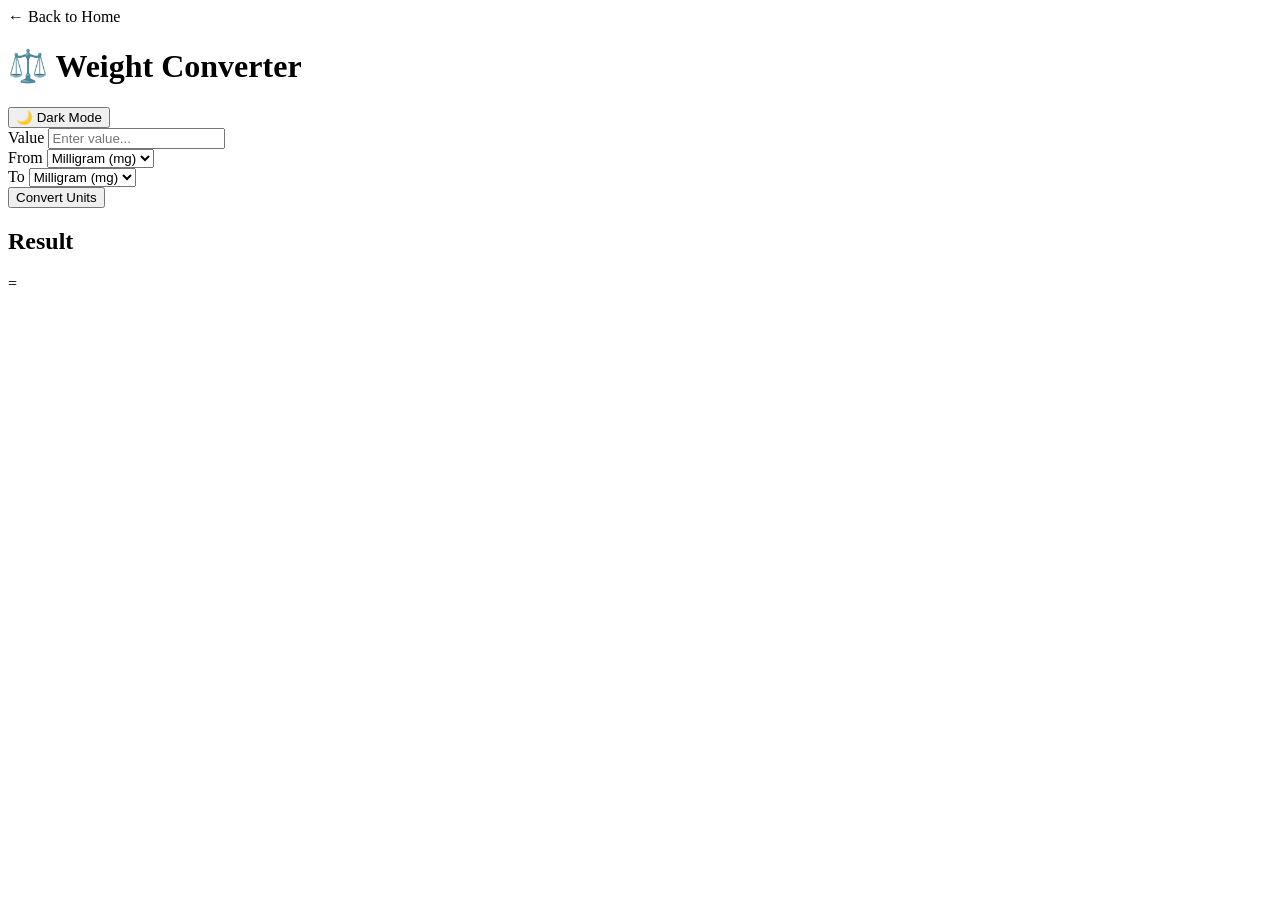
<file: src/main/resources/templates/weight.html>
<!DOCTYPE html>
<html lang="en" xmlns:th="http://www.thymeleaf.org">

<head>
    <meta charset="UTF-8">
    <meta name="viewport" content="width=device-width, initial-scale=1.0">
    <title>Weight Converter</title>

    <!-- Instant Theme Load Script (Prevents Dark/Light Flicker) -->
    <script>
        (function() {
            const savedTheme = localStorage.getItem('theme') || 'dark';
            document.documentElement.setAttribute('data-theme', savedTheme);
        })();
    </script>

    <link rel="stylesheet" th:href="@{/css/style.css}">
</head>

<body>

<div class="container subpage-container">

    <!-- Header & Navigation -->
    <div class="header-wrapper">
        <div>
            <a th:href="@{/}" class="back-link">← Back to Home</a>
            <h1>⚖️ Weight Converter</h1>
        </div>

        <button id="themeToggle" class="theme-toggle-btn" type="button">
            <span id="themeIcon">🌙</span>
            <span id="themeText">Dark Mode</span>
        </button>
    </div>

    <!-- Converter Form -->
    <form th:action="@{/weight}" th:object="${request}" method="post" class="converter-form">

        <div class="form-group">
            <label for="value">Value</label>
            <input id="value"
                   type="number"
                   step="any"
                   th:field="*{value}"
                   placeholder="Enter value..."
                   required
                   class="form-input">
        </div>

        <div class="form-row">
            <div class="form-group">
                <label for="from">From</label>
                <select id="from" th:field="*{from}" class="form-select">
                    <option value="mg">Milligram (mg)</option>
                    <option value="g">Gram (g)</option>
                    <option value="kg">Kilogram (kg)</option>
                    <option value="ton">Metric Ton (t)</option>
                    <option value="oz">Ounce (oz)</option>
                    <option value="lb">Pound (lb)</option>
                </select>
            </div>

            <div class="form-group">
                <label for="to">To</label>
                <select id="to" th:field="*{to}" class="form-select">
                    <option value="mg">Milligram (mg)</option>
                    <option value="g">Gram (g)</option>
                    <option value="kg">Kilogram (kg)</option>
                    <option value="ton">Metric Ton (t)</option>
                    <option value="oz">Ounce (oz)</option>
                    <option value="lb">Pound (lb)</option>
                </select>
            </div>
        </div>

        <button type="submit" class="submit-btn">
            Convert Units
        </button>

    </form>

    <!-- Calculation Result Display -->
    <div class="result-card" th:if="${result != null}">
        <h2>Result</h2>
        <p class="result-text">
            <span th:text="${request.value}"></span>
            <span th:text="${fromUnit}"></span>
            <span class="equals-sign">=</span>
            <strong th:text="${result}"></strong>
            <span th:text="${toUnit}"></span>
        </p>
    </div>

</div>

<!-- Theme Switcher Script -->
<script>
    const toggleBtn = document.getElementById('themeToggle');
    const themeIcon = document.getElementById('themeIcon');
    const themeText = document.getElementById('themeText');

    const currentTheme = document.documentElement.getAttribute('data-theme') || 'dark';
    updateToggleUI(currentTheme);

    toggleBtn.addEventListener('click', () => {
        const activeTheme = document.documentElement.getAttribute('data-theme');
        const newTheme = activeTheme === 'light' ? 'dark' : 'light';

        document.documentElement.setAttribute('data-theme', newTheme);
        localStorage.setItem('theme', newTheme);
        updateToggleUI(newTheme);
    });

    function updateToggleUI(theme) {
        if (theme === 'light') {
            themeIcon.textContent = '☀️';
            themeText.textContent = 'Light Mode';
        } else {
            themeIcon.textContent = '🌙';
            themeText.textContent = 'Dark Mode';
        }
    }
</script>

</body>
</html>
</file>
